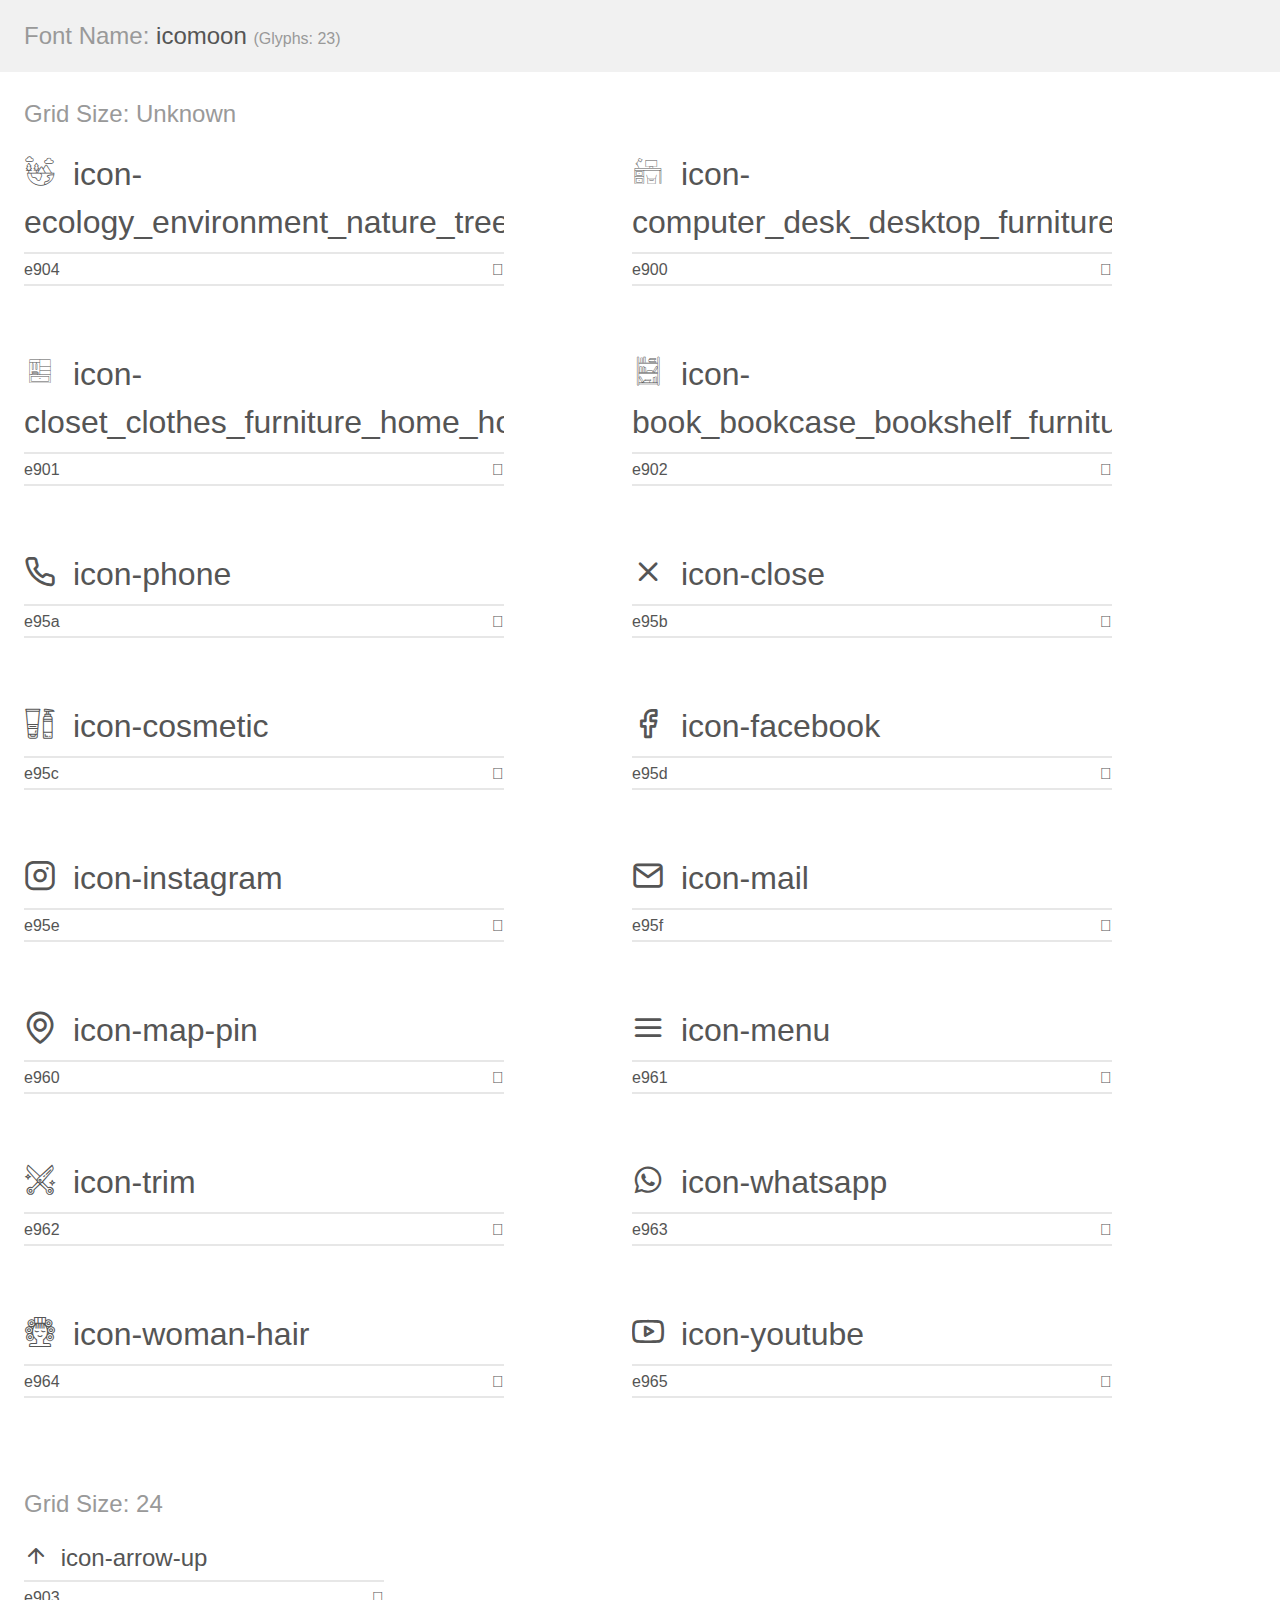
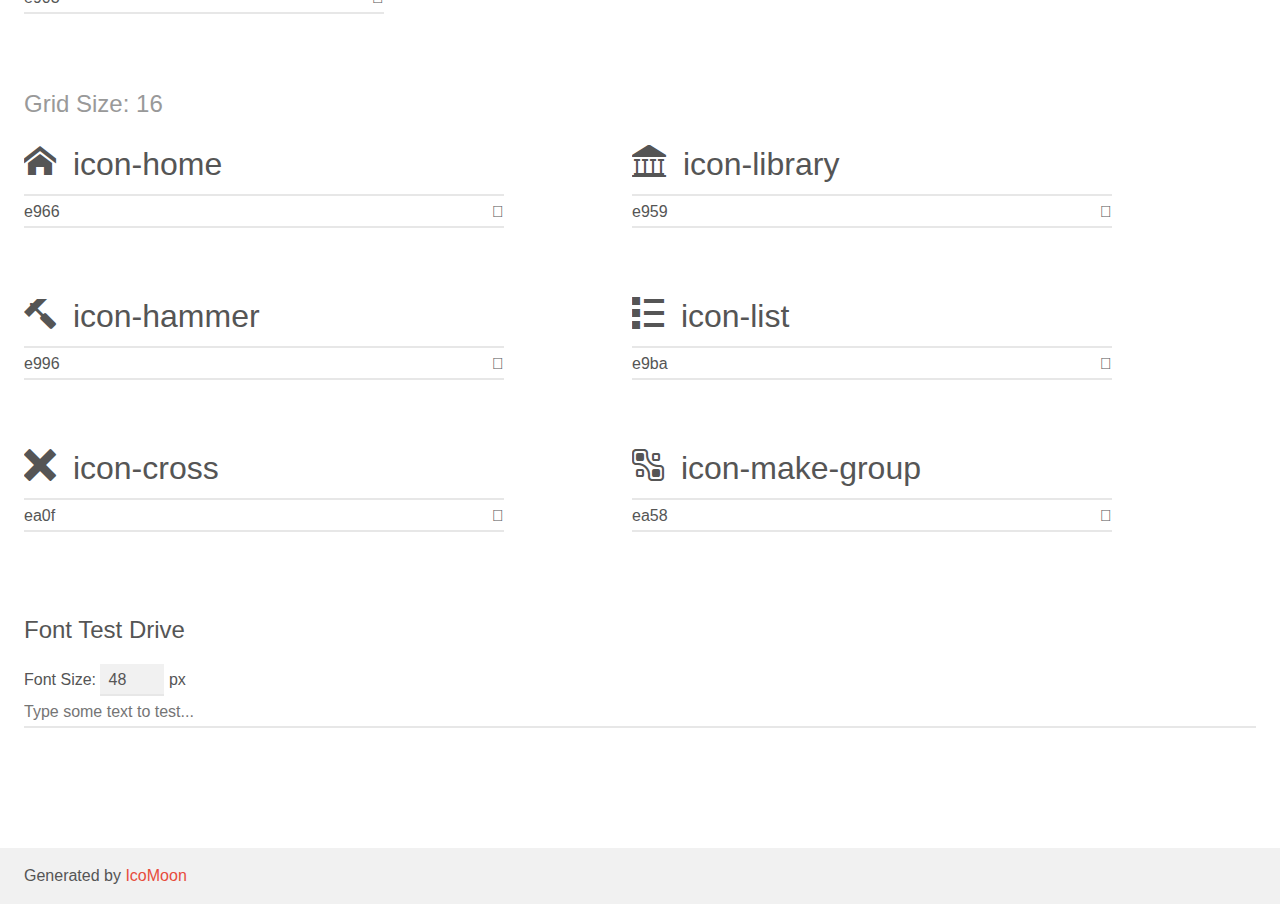
<file: assets/fonts/demo.html>
<!doctype html>
<html>
<head>
    <meta charset="utf-8">
    <title>IcoMoon Demo</title>
    <meta name="description" content="An Icon Font Generated By IcoMoon.io">
    <meta name="viewport" content="width=device-width, initial-scale=1">
    <link rel="stylesheet" href="demo-files/demo.css">
    <link rel="stylesheet" href="style.css"></head>
<body>
    <div class="bgc1 clearfix">
        <h1 class="mhmm mvm"><span class="fgc1">Font Name:</span> icomoon <small class="fgc1">(Glyphs:&nbsp;23)</small></h1>
    </div>
    <div class="clearfix mhl ptl">
        <h1 class="mvm mtn fgc1">Grid Size: Unknown</h1>
        <div class="glyph fs1">
            <div class="clearfix bshadow0 pbs">
                <span class="icon-ecology_environment_nature_tree_icon"></span>
                <span class="mls"> icon-ecology_environment_nature_tree_icon</span>
            </div>
            <fieldset class="fs0 size1of1 clearfix hidden-false">
                <input type="text" readonly value="e904" class="unit size1of2" />
                <input type="text" maxlength="1" readonly value="&#xe904;" class="unitRight size1of2 talign-right" />
            </fieldset>
            <div class="fs0 bshadow0 clearfix hidden-true">
                <span class="unit pvs fgc1">liga: </span>
                <input type="text" readonly value="" class="liga unitRight" />
            </div>
        </div>
        <div class="glyph fs1">
            <div class="clearfix bshadow0 pbs">
                <span class="icon-computer_desk_desktop_furniture_home_icon"></span>
                <span class="mls"> icon-computer_desk_desktop_furniture_home_icon</span>
            </div>
            <fieldset class="fs0 size1of1 clearfix hidden-false">
                <input type="text" readonly value="e900" class="unit size1of2" />
                <input type="text" maxlength="1" readonly value="&#xe900;" class="unitRight size1of2 talign-right" />
            </fieldset>
            <div class="fs0 bshadow0 clearfix hidden-true">
                <span class="unit pvs fgc1">liga: </span>
                <input type="text" readonly value="" class="liga unitRight" />
            </div>
        </div>
        <div class="glyph fs1">
            <div class="clearfix bshadow0 pbs">
                <span class="icon-closet_clothes_furniture_home_house_icon"></span>
                <span class="mls"> icon-closet_clothes_furniture_home_house_icon</span>
            </div>
            <fieldset class="fs0 size1of1 clearfix hidden-false">
                <input type="text" readonly value="e901" class="unit size1of2" />
                <input type="text" maxlength="1" readonly value="&#xe901;" class="unitRight size1of2 talign-right" />
            </fieldset>
            <div class="fs0 bshadow0 clearfix hidden-true">
                <span class="unit pvs fgc1">liga: </span>
                <input type="text" readonly value="" class="liga unitRight" />
            </div>
        </div>
        <div class="glyph fs1">
            <div class="clearfix bshadow0 pbs">
                <span class="icon-book_bookcase_bookshelf_furniture_library_icon"></span>
                <span class="mls"> icon-book_bookcase_bookshelf_furniture_library_icon</span>
            </div>
            <fieldset class="fs0 size1of1 clearfix hidden-false">
                <input type="text" readonly value="e902" class="unit size1of2" />
                <input type="text" maxlength="1" readonly value="&#xe902;" class="unitRight size1of2 talign-right" />
            </fieldset>
            <div class="fs0 bshadow0 clearfix hidden-true">
                <span class="unit pvs fgc1">liga: </span>
                <input type="text" readonly value="" class="liga unitRight" />
            </div>
        </div>
        <div class="glyph fs1">
            <div class="clearfix bshadow0 pbs">
                <span class="icon-phone"></span>
                <span class="mls"> icon-phone</span>
            </div>
            <fieldset class="fs0 size1of1 clearfix hidden-false">
                <input type="text" readonly value="e95a" class="unit size1of2" />
                <input type="text" maxlength="1" readonly value="&#xe95a;" class="unitRight size1of2 talign-right" />
            </fieldset>
            <div class="fs0 bshadow0 clearfix hidden-true">
                <span class="unit pvs fgc1">liga: </span>
                <input type="text" readonly value="" class="liga unitRight" />
            </div>
        </div>
        <div class="glyph fs1">
            <div class="clearfix bshadow0 pbs">
                <span class="icon-close"></span>
                <span class="mls"> icon-close</span>
            </div>
            <fieldset class="fs0 size1of1 clearfix hidden-false">
                <input type="text" readonly value="e95b" class="unit size1of2" />
                <input type="text" maxlength="1" readonly value="&#xe95b;" class="unitRight size1of2 talign-right" />
            </fieldset>
            <div class="fs0 bshadow0 clearfix hidden-true">
                <span class="unit pvs fgc1">liga: </span>
                <input type="text" readonly value="" class="liga unitRight" />
            </div>
        </div>
        <div class="glyph fs1">
            <div class="clearfix bshadow0 pbs">
                <span class="icon-cosmetic"></span>
                <span class="mls"> icon-cosmetic</span>
            </div>
            <fieldset class="fs0 size1of1 clearfix hidden-false">
                <input type="text" readonly value="e95c" class="unit size1of2" />
                <input type="text" maxlength="1" readonly value="&#xe95c;" class="unitRight size1of2 talign-right" />
            </fieldset>
            <div class="fs0 bshadow0 clearfix hidden-true">
                <span class="unit pvs fgc1">liga: </span>
                <input type="text" readonly value="" class="liga unitRight" />
            </div>
        </div>
        <div class="glyph fs1">
            <div class="clearfix bshadow0 pbs">
                <span class="icon-facebook"></span>
                <span class="mls"> icon-facebook</span>
            </div>
            <fieldset class="fs0 size1of1 clearfix hidden-false">
                <input type="text" readonly value="e95d" class="unit size1of2" />
                <input type="text" maxlength="1" readonly value="&#xe95d;" class="unitRight size1of2 talign-right" />
            </fieldset>
            <div class="fs0 bshadow0 clearfix hidden-true">
                <span class="unit pvs fgc1">liga: </span>
                <input type="text" readonly value="" class="liga unitRight" />
            </div>
        </div>
        <div class="glyph fs1">
            <div class="clearfix bshadow0 pbs">
                <span class="icon-instagram"></span>
                <span class="mls"> icon-instagram</span>
            </div>
            <fieldset class="fs0 size1of1 clearfix hidden-false">
                <input type="text" readonly value="e95e" class="unit size1of2" />
                <input type="text" maxlength="1" readonly value="&#xe95e;" class="unitRight size1of2 talign-right" />
            </fieldset>
            <div class="fs0 bshadow0 clearfix hidden-true">
                <span class="unit pvs fgc1">liga: </span>
                <input type="text" readonly value="" class="liga unitRight" />
            </div>
        </div>
        <div class="glyph fs1">
            <div class="clearfix bshadow0 pbs">
                <span class="icon-mail"></span>
                <span class="mls"> icon-mail</span>
            </div>
            <fieldset class="fs0 size1of1 clearfix hidden-false">
                <input type="text" readonly value="e95f" class="unit size1of2" />
                <input type="text" maxlength="1" readonly value="&#xe95f;" class="unitRight size1of2 talign-right" />
            </fieldset>
            <div class="fs0 bshadow0 clearfix hidden-true">
                <span class="unit pvs fgc1">liga: </span>
                <input type="text" readonly value="" class="liga unitRight" />
            </div>
        </div>
        <div class="glyph fs1">
            <div class="clearfix bshadow0 pbs">
                <span class="icon-map-pin"></span>
                <span class="mls"> icon-map-pin</span>
            </div>
            <fieldset class="fs0 size1of1 clearfix hidden-false">
                <input type="text" readonly value="e960" class="unit size1of2" />
                <input type="text" maxlength="1" readonly value="&#xe960;" class="unitRight size1of2 talign-right" />
            </fieldset>
            <div class="fs0 bshadow0 clearfix hidden-true">
                <span class="unit pvs fgc1">liga: </span>
                <input type="text" readonly value="" class="liga unitRight" />
            </div>
        </div>
        <div class="glyph fs1">
            <div class="clearfix bshadow0 pbs">
                <span class="icon-menu"></span>
                <span class="mls"> icon-menu</span>
            </div>
            <fieldset class="fs0 size1of1 clearfix hidden-false">
                <input type="text" readonly value="e961" class="unit size1of2" />
                <input type="text" maxlength="1" readonly value="&#xe961;" class="unitRight size1of2 talign-right" />
            </fieldset>
            <div class="fs0 bshadow0 clearfix hidden-true">
                <span class="unit pvs fgc1">liga: </span>
                <input type="text" readonly value="" class="liga unitRight" />
            </div>
        </div>
        <div class="glyph fs1">
            <div class="clearfix bshadow0 pbs">
                <span class="icon-trim"></span>
                <span class="mls"> icon-trim</span>
            </div>
            <fieldset class="fs0 size1of1 clearfix hidden-false">
                <input type="text" readonly value="e962" class="unit size1of2" />
                <input type="text" maxlength="1" readonly value="&#xe962;" class="unitRight size1of2 talign-right" />
            </fieldset>
            <div class="fs0 bshadow0 clearfix hidden-true">
                <span class="unit pvs fgc1">liga: </span>
                <input type="text" readonly value="" class="liga unitRight" />
            </div>
        </div>
        <div class="glyph fs1">
            <div class="clearfix bshadow0 pbs">
                <span class="icon-whatsapp"></span>
                <span class="mls"> icon-whatsapp</span>
            </div>
            <fieldset class="fs0 size1of1 clearfix hidden-false">
                <input type="text" readonly value="e963" class="unit size1of2" />
                <input type="text" maxlength="1" readonly value="&#xe963;" class="unitRight size1of2 talign-right" />
            </fieldset>
            <div class="fs0 bshadow0 clearfix hidden-true">
                <span class="unit pvs fgc1">liga: </span>
                <input type="text" readonly value="" class="liga unitRight" />
            </div>
        </div>
        <div class="glyph fs1">
            <div class="clearfix bshadow0 pbs">
                <span class="icon-woman-hair"></span>
                <span class="mls"> icon-woman-hair</span>
            </div>
            <fieldset class="fs0 size1of1 clearfix hidden-false">
                <input type="text" readonly value="e964" class="unit size1of2" />
                <input type="text" maxlength="1" readonly value="&#xe964;" class="unitRight size1of2 talign-right" />
            </fieldset>
            <div class="fs0 bshadow0 clearfix hidden-true">
                <span class="unit pvs fgc1">liga: </span>
                <input type="text" readonly value="" class="liga unitRight" />
            </div>
        </div>
        <div class="glyph fs1">
            <div class="clearfix bshadow0 pbs">
                <span class="icon-youtube"></span>
                <span class="mls"> icon-youtube</span>
            </div>
            <fieldset class="fs0 size1of1 clearfix hidden-false">
                <input type="text" readonly value="e965" class="unit size1of2" />
                <input type="text" maxlength="1" readonly value="&#xe965;" class="unitRight size1of2 talign-right" />
            </fieldset>
            <div class="fs0 bshadow0 clearfix hidden-true">
                <span class="unit pvs fgc1">liga: </span>
                <input type="text" readonly value="" class="liga unitRight" />
            </div>
        </div>
    </div>
    <div class="clearfix mhl ptl">
        <h1 class="mvm mtn fgc1">Grid Size: 24</h1>
        <div class="glyph fs2">
            <div class="clearfix bshadow0 pbs">
                <span class="icon-arrow-up"></span>
                <span class="mls"> icon-arrow-up</span>
            </div>
            <fieldset class="fs0 size1of1 clearfix hidden-false">
                <input type="text" readonly value="e903" class="unit size1of2" />
                <input type="text" maxlength="1" readonly value="&#xe903;" class="unitRight size1of2 talign-right" />
            </fieldset>
            <div class="fs0 bshadow0 clearfix hidden-true">
                <span class="unit pvs fgc1">liga: </span>
                <input type="text" readonly value="" class="liga unitRight" />
            </div>
        </div>
    </div>
    <div class="clearfix mhl ptl">
        <h1 class="mvm mtn fgc1">Grid Size: 16</h1>
        <div class="glyph fs3">
            <div class="clearfix bshadow0 pbs">
                <span class="icon-home"></span>
                <span class="mls"> icon-home</span>
            </div>
            <fieldset class="fs0 size1of1 clearfix hidden-false">
                <input type="text" readonly value="e966" class="unit size1of2" />
                <input type="text" maxlength="1" readonly value="&#xe966;" class="unitRight size1of2 talign-right" />
            </fieldset>
            <div class="fs0 bshadow0 clearfix hidden-true">
                <span class="unit pvs fgc1">liga: </span>
                <input type="text" readonly value="home, house" class="liga unitRight" />
            </div>
        </div>
        <div class="glyph fs3">
            <div class="clearfix bshadow0 pbs">
                <span class="icon-library"></span>
                <span class="mls"> icon-library</span>
            </div>
            <fieldset class="fs0 size1of1 clearfix hidden-false">
                <input type="text" readonly value="e959" class="unit size1of2" />
                <input type="text" maxlength="1" readonly value="&#xe959;" class="unitRight size1of2 talign-right" />
            </fieldset>
            <div class="fs0 bshadow0 clearfix hidden-true">
                <span class="unit pvs fgc1">liga: </span>
                <input type="text" readonly value="library2, bank" class="liga unitRight" />
            </div>
        </div>
        <div class="glyph fs3">
            <div class="clearfix bshadow0 pbs">
                <span class="icon-hammer"></span>
                <span class="mls"> icon-hammer</span>
            </div>
            <fieldset class="fs0 size1of1 clearfix hidden-false">
                <input type="text" readonly value="e996" class="unit size1of2" />
                <input type="text" maxlength="1" readonly value="&#xe996;" class="unitRight size1of2 talign-right" />
            </fieldset>
            <div class="fs0 bshadow0 clearfix hidden-true">
                <span class="unit pvs fgc1">liga: </span>
                <input type="text" readonly value="hammer, tool2" class="liga unitRight" />
            </div>
        </div>
        <div class="glyph fs3">
            <div class="clearfix bshadow0 pbs">
                <span class="icon-list"></span>
                <span class="mls"> icon-list</span>
            </div>
            <fieldset class="fs0 size1of1 clearfix hidden-false">
                <input type="text" readonly value="e9ba" class="unit size1of2" />
                <input type="text" maxlength="1" readonly value="&#xe9ba;" class="unitRight size1of2 talign-right" />
            </fieldset>
            <div class="fs0 bshadow0 clearfix hidden-true">
                <span class="unit pvs fgc1">liga: </span>
                <input type="text" readonly value="list, todo" class="liga unitRight" />
            </div>
        </div>
        <div class="glyph fs3">
            <div class="clearfix bshadow0 pbs">
                <span class="icon-cross"></span>
                <span class="mls"> icon-cross</span>
            </div>
            <fieldset class="fs0 size1of1 clearfix hidden-false">
                <input type="text" readonly value="ea0f" class="unit size1of2" />
                <input type="text" maxlength="1" readonly value="&#xea0f;" class="unitRight size1of2 talign-right" />
            </fieldset>
            <div class="fs0 bshadow0 clearfix hidden-true">
                <span class="unit pvs fgc1">liga: </span>
                <input type="text" readonly value="cross, cancel" class="liga unitRight" />
            </div>
        </div>
        <div class="glyph fs3">
            <div class="clearfix bshadow0 pbs">
                <span class="icon-make-group"></span>
                <span class="mls"> icon-make-group</span>
            </div>
            <fieldset class="fs0 size1of1 clearfix hidden-false">
                <input type="text" readonly value="ea58" class="unit size1of2" />
                <input type="text" maxlength="1" readonly value="&#xea58;" class="unitRight size1of2 talign-right" />
            </fieldset>
            <div class="fs0 bshadow0 clearfix hidden-true">
                <span class="unit pvs fgc1">liga: </span>
                <input type="text" readonly value="make-group" class="liga unitRight" />
            </div>
        </div>
    </div>

    <!--[if gt IE 8]><!-->
    <div class="mhl clearfix mbl">
        <h1>Font Test Drive</h1>
        <label>
            Font Size: <input id="fontSize" type="number" class="textbox0 mbm"
            min="8" value="48" />
            px
        </label>
        <input id="testText" type="text" class="phl size1of1 mvl"
        placeholder="Type some text to test..." value=""/>
        <div id="testDrive" class="icon-" style="font-family: icomoon">&nbsp;
        </div>
    </div>
    <!--<![endif]-->
    <div class="bgc1 clearfix">
        <p class="mhl">Generated by <a href="https://icomoon.io/app">IcoMoon</a></p>
    </div>

    <script src="demo-files/demo.js"></script>
</body>
</html>
</file>
<file: assets/fonts/demo-files/demo.css>
body {
  padding: 0;
  margin: 0;
  font-family: sans-serif;
  font-size: 1em;
  line-height: 1.5;
  color: #555;
  background: #fff;
}
h1 {
  font-size: 1.5em;
  font-weight: normal;
}
small {
  font-size: .66666667em;
}
a {
  color: #e74c3c;
  text-decoration: none;
}
a:hover, a:focus {
  box-shadow: 0 1px #e74c3c;
}
.bshadow0, input {
  box-shadow: inset 0 -2px #e7e7e7;
}
input:hover {
  box-shadow: inset 0 -2px #ccc;
}
input, fieldset {
  font-family: sans-serif;
  font-size: 1em;
  margin: 0;
  padding: 0;
  border: 0;
}
input {
  color: inherit;
  line-height: 1.5;
  height: 1.5em;
  padding: .25em 0;
}
input:focus {
  outline: none;
  box-shadow: inset 0 -2px #449fdb;
}
.glyph {
  font-size: 16px;
  width: 15em;
  padding-bottom: 1em;
  margin-right: 4em;
  margin-bottom: 1em;
  float: left;
  overflow: hidden;
}
.liga {
  width: 80%;
  width: calc(100% - 2.5em);
}
.talign-right {
  text-align: right;
}
.talign-center {
  text-align: center;
}
.bgc1 {
  background: #f1f1f1;
}
.fgc1 {
  color: #999;
}
.fgc0 {
  color: #000;
}
p {
  margin-top: 1em;
  margin-bottom: 1em;
}
.mvm {
  margin-top: .75em;
  margin-bottom: .75em;
}
.mtn {
  margin-top: 0;
}
.mtl, .mal {
  margin-top: 1.5em;
}
.mbl, .mal {
  margin-bottom: 1.5em;
}
.mal, .mhl {
  margin-left: 1.5em;
  margin-right: 1.5em;
}
.mhmm {
  margin-left: 1em;
  margin-right: 1em;
}
.mls {
  margin-left: .25em;
}
.ptl {
  padding-top: 1.5em;
}
.pbs, .pvs {
  padding-bottom: .25em;
}
.pvs, .pts {
  padding-top: .25em;
}
.unit {
  float: left;
}
.unitRight {
  float: right;
}
.size1of2 {
  width: 50%;
}
.size1of1 {
  width: 100%;
}
.clearfix:before, .clearfix:after {
  content: " ";
  display: table;
}
.clearfix:after {
  clear: both;
}
.hidden-true {
  display: none;
}
.textbox0 {
  width: 3em;
  background: #f1f1f1;
  padding: .25em .5em;
  line-height: 1.5;
  height: 1.5em;
}
#testDrive {
  display: block;
  padding-top: 24px;
  line-height: 1.5;
}
.fs0 {
  font-size: 16px;
}
.fs1 {
  font-size: 32px;
}
.fs2 {
  font-size: 24px;
}
.fs3 {
  font-size: 32px;
}
</file>
<file: assets/fonts/style.css>
@font-face {
  font-family: 'icomoon';
  src:  url('fonts/icomoon.eot?6qloq');
  src:  url('fonts/icomoon.eot?6qloq#iefix') format('embedded-opentype'),
    url('fonts/icomoon.ttf?6qloq') format('truetype'),
    url('fonts/icomoon.woff?6qloq') format('woff'),
    url('fonts/icomoon.svg?6qloq#icomoon') format('svg');
  font-weight: normal;
  font-style: normal;
  font-display: block;
}

[class^="icon-"], [class*=" icon-"] {
  /* use !important to prevent issues with browser extensions that change fonts */
  font-family: 'icomoon' !important;
  speak: never;
  font-style: normal;
  font-weight: normal;
  font-variant: normal;
  text-transform: none;
  line-height: 1;

  /* Better Font Rendering =========== */
  -webkit-font-smoothing: antialiased;
  -moz-osx-font-smoothing: grayscale;
}

.icon-ecology_environment_nature_tree_icon:before {
  content: "\e904";
}
.icon-computer_desk_desktop_furniture_home_icon:before {
  content: "\e900";
}
.icon-closet_clothes_furniture_home_house_icon:before {
  content: "\e901";
}
.icon-book_bookcase_bookshelf_furniture_library_icon:before {
  content: "\e902";
}
.icon-phone:before {
  content: "\e95a";
}
.icon-close:before {
  content: "\e95b";
}
.icon-cosmetic:before {
  content: "\e95c";
}
.icon-facebook:before {
  content: "\e95d";
}
.icon-instagram:before {
  content: "\e95e";
}
.icon-mail:before {
  content: "\e95f";
}
.icon-map-pin:before {
  content: "\e960";
}
.icon-menu:before {
  content: "\e961";
}
.icon-trim:before {
  content: "\e962";
}
.icon-whatsapp:before {
  content: "\e963";
}
.icon-woman-hair:before {
  content: "\e964";
}
.icon-youtube:before {
  content: "\e965";
}
.icon-arrow-up:before {
  content: "\e903";
}
.icon-home:before {
  content: "\e966";
}
.icon-library:before {
  content: "\e959";
}
.icon-hammer:before {
  content: "\e996";
}
.icon-list:before {
  content: "\e9ba";
}
.icon-cross:before {
  content: "\ea0f";
}
.icon-make-group:before {
  content: "\ea58";
}
</file>
